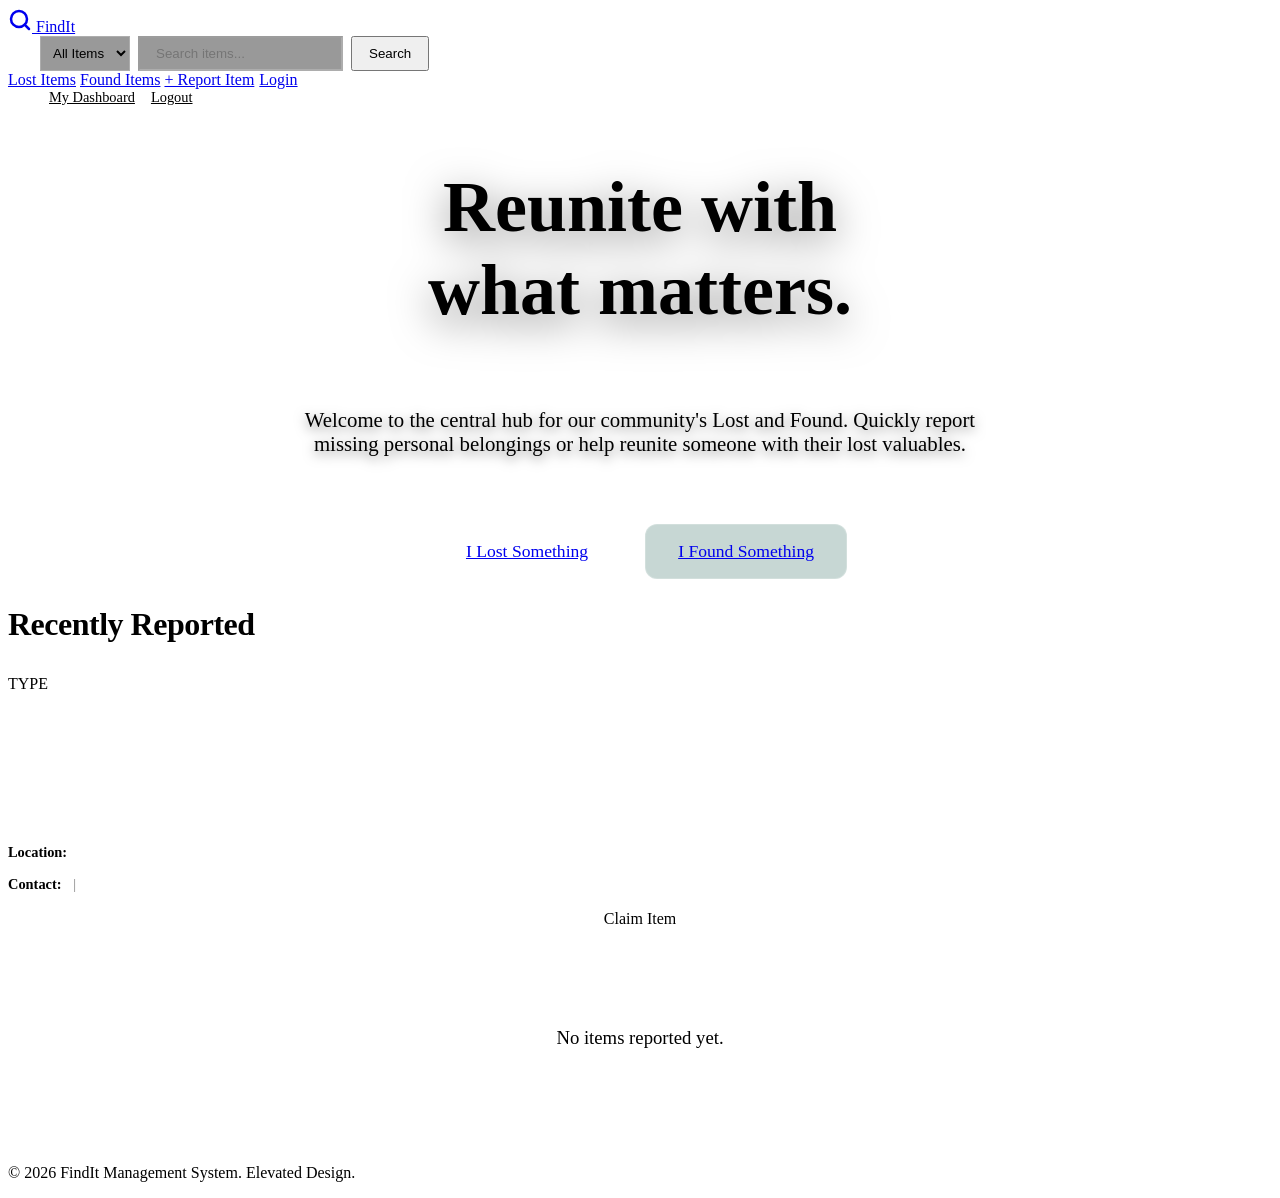
<file: src/main/resources/templates/index.html>
<!DOCTYPE html>
<html xmlns:th="http://www.thymeleaf.org">
<head>
    <meta charset="UTF-8">
    <meta name="viewport" content="width=device-width, initial-scale=1.0">
    <title>FindIt - Lost & Found</title>
    <link href="https://fonts.googleapis.com/css2?family=Inter:wght@400;500;600;700;800&display=swap" rel="stylesheet">
    <link rel="stylesheet" th:href="@{/css/style.css(v=6)}">
</head>
<body>

    <nav class="navbar animate-drop-down">
        <a href="/" class="logo">
            <svg width="24" height="24" viewBox="0 0 24 24" fill="none" stroke="currentColor" stroke-width="2.5" stroke-linecap="round" stroke-linejoin="round"><circle cx="11" cy="11" r="8"></circle><line x1="21" y1="21" x2="16.65" y2="16.65"></line></svg>
            FindIt
        </a>
        
        <form action="/" method="GET" style="display: flex; gap: 0.5rem; flex: 1; max-width: 500px; margin: 0 2rem;">
            <select name="filter" class="form-control" style="width: auto; padding: 0.5rem; background: rgba(0,0,0,0.4); border-color: rgba(255,255,255,0.2); backdrop-filter: blur(10px);">
                <option value="ALL" th:selected="${currentFilter == 'ALL'}" style="color: black;">All Items</option>
                <option value="LOST" th:selected="${currentFilter == 'LOST'}" style="color: black;">Lost</option>
                <option value="FOUND" th:selected="${currentFilter == 'FOUND'}" style="color: black;">Found</option>
            </select>
            <input type="text" name="q" th:value="${searchQuery}" placeholder="Search items..." class="form-control" style="padding: 0.5rem 1rem; border-color: rgba(255,255,255,0.2); background: rgba(0,0,0,0.4); backdrop-filter: blur(10px);">
            <button type="submit" class="btn-primary" style="padding: 0.5rem 1rem;">Search</button>
        </form>

        <div class="nav-links">
            <a href="/lost">Lost Items</a>
            <a href="/found">Found Items</a>
            <a href="/report" class="btn-primary">+ Report Item</a>
            <!-- Auth Section -->
            <a th:if="${currentUser == null}" href="/login" class="btn-secondary" style="border: 1px solid rgba(255,255,255,0.2);">Login</a>
            <div th:if="${currentUser != null}" style="display: flex; align-items: center; gap: 1rem; margin-left: 0.5rem; padding-left: 1rem; border-left: 1px solid rgba(255,255,255,0.2);">
                <span style="color: var(--text-main); font-weight: 600;" th:text="${currentUser}"></span>
                <a href="/my-items" style="color: var(--text-muted); font-size: 0.9rem; text-decoration: underline;">My Dashboard</a>
                <a href="/logout" style="color: var(--text-muted); font-size: 0.9rem;">Logout</a>
            </div>
        </div>
    </nav>

    <div class="container animate-fade-in">
        <div th:if="${successMessage}" class="alert" th:text="${successMessage}">
        </div>

        <section class="hero">
            <div class="hero-text" style="max-width: 800px; text-align: center; margin: 0 auto; display: flex; flex-direction: column; align-items: center; z-index: 10;">
                <h1 style="font-size: 4.5rem; font-weight: 800; filter: drop-shadow(0 10px 20px rgba(0,0,0,0.5));">Reunite with <span style="display: block;">what matters.</span></h1>
                <p style="font-size: 1.3rem; max-width: 700px; margin-top: 1rem; filter: drop-shadow(0 4px 6px rgba(0,0,0,0.5));">Welcome to the central hub for our community's Lost and Found. Quickly report missing personal belongings or help reunite someone with their lost valuables.</p>
                <div style="display: flex; justify-content: center; gap: 1.5rem; margin-top: 3rem; transform: translateZ(30px);">
                    <a href="/report?type=LOST" class="btn-primary" style="padding: 1rem 2rem; font-size: 1.1rem; border: 1px solid rgba(255,255,255,0.2); border-radius: 12px; backdrop-filter: blur(10px);">I Lost Something</a>
                    <a href="/report?type=FOUND" class="btn-secondary" style="padding: 1rem 2rem; font-size: 1.1rem; background: rgba(116, 156, 149, 0.4); backdrop-filter: blur(10px); border: 1px solid rgba(255,255,255,0.2); border-radius: 12px;">I Found Something</a>
                </div>
            </div>
        </section>

        <h2 style="margin-bottom: 2rem; font-size: 2rem; color: var(--text-main); font-weight: 600; letter-spacing: -0.5px;">Recently Reported</h2>
        
        <div class="grid">
            <div th:each="item : ${recentItems}" class="card-3d-wrapper">
                <div class="card-3d" style="display:flex; flex-direction:column; height: 100%;">
                    <div class="card-content-3d" style="display:flex; flex-direction:column; height: 100%;">
                        <div style="display: flex; justify-content: space-between; align-items: start; margin-bottom: 1.5rem;">
                            <div>
                                <span th:class="${item.type.name() == 'LOST' ? 'badge badge-lost' : 'badge badge-found'}" 
                                      th:text="${item.type}">TYPE</span>
                                <span th:if="${item.itemStatus != 'OPEN'}" class="badge" style="background: var(--bg-hover); margin-left: 0.5rem;" th:text="${item.itemStatus}"></span>
                            </div>
                            <small style="color: var(--text-muted); font-weight: 500;" th:text="${item.dateLostOrFound}"></small>
                        </div>
                        <h3 th:text="${item.title}" style="margin-bottom: 1rem; font-size: 1.5rem; letter-spacing: -0.5px;"></h3>
                        <p style="color: var(--text-muted); margin-bottom: 2rem; flex: 1; line-height: 1.6;" th:text="${item.description}"></p>
                        
                        <div style="margin-top:auto; padding-top: 1.5rem; border-top: 1px solid rgba(255,255,255,0.05);">
                            <p style="font-size: 0.9rem; margin-bottom: 0.5rem; color: var(--text-muted);">
                                <strong style="color: var(--text-main);">Location:</strong> <span th:text="${item.location}"></span>
                            </p>
                            <p style="font-size: 0.9rem; color: var(--text-muted);">
                                <strong style="color: var(--text-main);">Contact:</strong> <span th:text="${item.contactName}"></span> 
                                <span style="opacity:0.5; margin: 0 0.5rem;">|</span> 
                                <a th:href="'mailto:' + ${item.contactEmail}" style="color: var(--primary); text-decoration: none;" th:text="${item.contactEmail}"></a>
                            </p>
                            <div th:if="${item.type.name() == 'FOUND' and item.itemStatus == 'OPEN'}" style="margin-top: 1rem;">
                                <a th:href="@{'/claim/' + ${item.id}}" class="btn-secondary" style="display: block; text-align: center; border: 1px solid rgba(255,255,255,0.2);">Claim Item</a>
                            </div>
                        </div>
                    </div>
                </div>
            </div>
            
            <div th:if="${#lists.isEmpty(recentItems)}" class="card-3d-wrapper" style="grid-column: 1 / -1;">
                <div class="card-3d" style="text-align:center; padding: 5rem;">
                    <div class="card-content-3d">
                        <h3 style="color: var(--text-muted); font-weight: 400;">No items reported yet.</h3>
                    </div>
                </div>
            </div>
        </div>
    </div>

    <footer>
        <p>&copy; 2026 FindIt Management System. Elevated Design.</p>
    </footer>

    <!-- 3D Card Script -->
    <script>
        document.querySelectorAll('.card-3d').forEach(card => {
            const wrapper = card.parentElement;
            
            wrapper.addEventListener('mousemove', e => {
                const rect = wrapper.getBoundingClientRect();
                const x = e.clientX - rect.left;
                const y = e.clientY - rect.top;
                
                const centerX = rect.width / 2;
                const centerY = rect.height / 2;
                
                // Calculate rotation (max 15 degrees)
                const rotateX = ((y - centerY) / centerY) * -10;
                const rotateY = ((x - centerX) / centerX) * 10;
                
                card.classList.remove('resetting');
                card.style.transform = `rotateX(${rotateX}deg) rotateY(${rotateY}deg)`;
            });
            
            wrapper.addEventListener('mouseleave', () => {
                card.classList.add('resetting');
                card.style.transform = `rotateX(0deg) rotateY(0deg)`;
            });
        });
    </script>
</body>
</html>
</file>
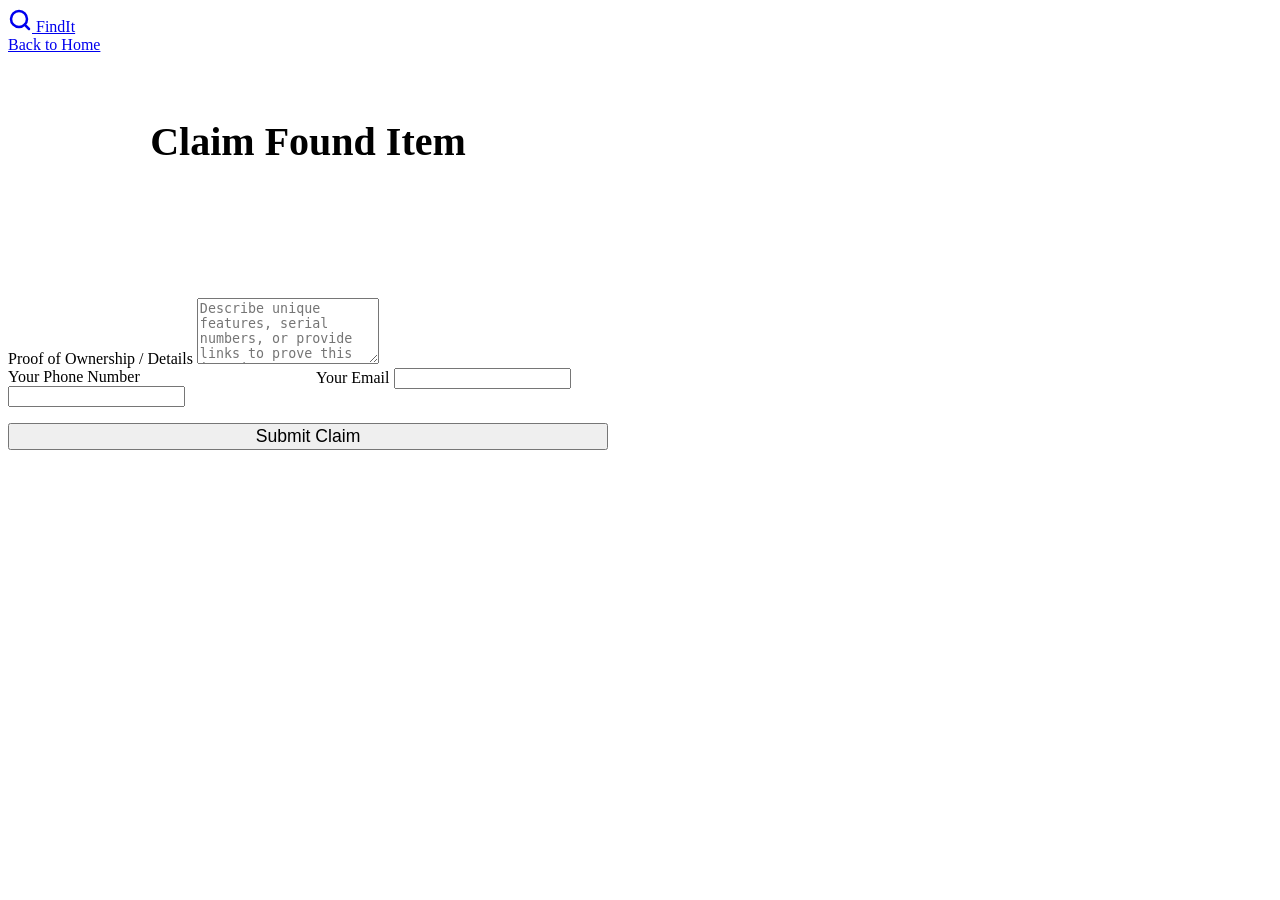
<file: src/main/resources/templates/claim-form.html>
<!DOCTYPE html>
<html xmlns:th="http://www.thymeleaf.org">
<head>
    <meta charset="UTF-8">
    <meta name="viewport" content="width=device-width, initial-scale=1.0">
    <title>Claim Item - FindIt</title>
    <link href="https://fonts.googleapis.com/css2?family=Inter:wght@400;500;600;700;800&display=swap" rel="stylesheet">
    <link rel="stylesheet" th:href="@{/css/style.css(v=6)}">
</head>
<body>
    <nav class="navbar animate-drop-down">
        <a href="/" class="logo">
            <svg width="24" height="24" viewBox="0 0 24 24" fill="none" stroke="currentColor" stroke-width="2.5" stroke-linecap="round" stroke-linejoin="round"><circle cx="11" cy="11" r="8"></circle><line x1="21" y1="21" x2="16.65" y2="16.65"></line></svg>
            FindIt
        </a>
        <div class="nav-links" style="margin-left: auto;">
            <a href="/">Back to Home</a>
        </div>
    </nav>

    <div class="container animate-fade-in" style="max-width: 600px; margin-top: 4rem;">
        <h2 style="font-size: 2.5rem; font-weight: 800; text-align: center; margin-bottom: 2rem;">Claim Found Item</h2>
        
        <div th:if="${errorMessage}" class="alert" style="background: rgba(220, 53, 69, 0.2); border-color: rgba(220, 53, 69, 0.5);" th:text="${errorMessage}">
        </div>

        <div class="card-3d-wrapper" style="perspective: none; margin-bottom: 2rem;">
            <div class="card-content-3d" style="background: rgba(255,255,255,0.05); padding: 1.5rem; text-align: center; border-radius: 12px; border: 1px solid rgba(255,255,255,0.1);">
                <h3 th:text="${item.title}" style="margin-bottom: 0.5rem; font-size: 1.2rem;"></h3>
                <p style="color: var(--text-muted); font-size: 0.9rem;" th:text="${item.description}"></p>
            </div>
        </div>

        <form th:action="@{'/claim/' + ${item.id}}" method="POST" class="animate-fade-in" style="animation-delay: 0.1s;">
            <div class="form-group">
                <label class="form-label">Proof of Ownership / Details</label>
                <textarea name="proofDetails" class="form-control" rows="4" placeholder="Describe unique features, serial numbers, or provide links to prove this item is yours..." required></textarea>
            </div>
            
            <div style="display: grid; grid-template-columns: 1fr 1fr; gap: 1rem;">
                <div class="form-group">
                    <label class="form-label">Your Phone Number</label>
                    <input type="text" name="contactPhone" class="form-control" required>
                </div>
                <div class="form-group">
                    <label class="form-label">Your Email</label>
                    <input type="email" name="contactEmail" class="form-control" required>
                </div>
            </div>

            <button type="submit" class="btn-primary" style="width: 100%; margin-top: 1rem; font-size: 1.1rem;">Submit Claim</button>
        </form>
    </div>
</body>
</html>
</file>
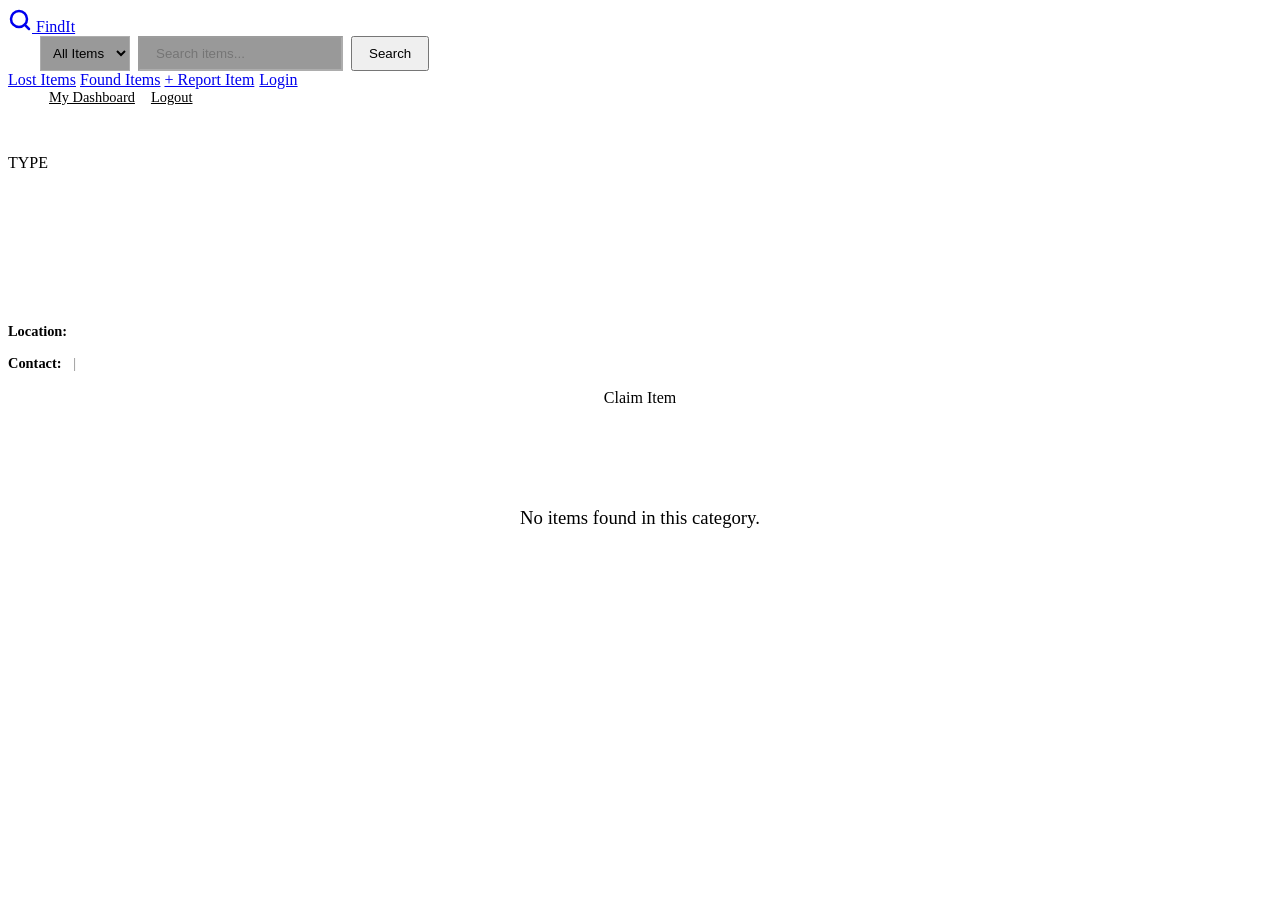
<file: src/main/resources/templates/list.html>
<!DOCTYPE html>
<html xmlns:th="http://www.thymeleaf.org">
<head>
    <meta charset="UTF-8">
    <meta name="viewport" content="width=device-width, initial-scale=1.0">
    <title th:text="${viewType} + ' - FindIt'">List</title>
    <link href="https://fonts.googleapis.com/css2?family=Inter:wght@400;500;600;700;800&display=swap" rel="stylesheet">
    <link rel="stylesheet" th:href="@{/css/style.css(v=4)}">
</head>
<body>

    <nav class="navbar animate-drop-down">
        <a href="/" class="logo">
            <svg width="24" height="24" viewBox="0 0 24 24" fill="none" stroke="currentColor" stroke-width="2.5" stroke-linecap="round" stroke-linejoin="round"><circle cx="11" cy="11" r="8"></circle><line x1="21" y1="21" x2="16.65" y2="16.65"></line></svg>
            FindIt
        </a>
        
        <form action="/" method="GET" style="display: flex; gap: 0.5rem; flex: 1; max-width: 500px; margin: 0 2rem;">
            <select name="filter" class="form-control" style="width: auto; padding: 0.5rem; background: rgba(0,0,0,0.4); border-color: rgba(255,255,255,0.2); backdrop-filter: blur(10px);">
                <option value="ALL" th:selected="${currentFilter == 'ALL'}" style="color: black;">All Items</option>
                <option value="LOST" th:selected="${currentFilter == 'LOST'}" style="color: black;">Lost</option>
                <option value="FOUND" th:selected="${currentFilter == 'FOUND'}" style="color: black;">Found</option>
            </select>
            <input type="text" name="q" th:value="${searchQuery}" placeholder="Search items..." class="form-control" style="padding: 0.5rem 1rem; border-color: rgba(255,255,255,0.2); background: rgba(0,0,0,0.4); backdrop-filter: blur(10px);">
            <button type="submit" class="btn-primary" style="padding: 0.5rem 1rem;">Search</button>
        </form>

        <div class="nav-links">
            <a href="/lost" th:style="${viewType == 'Lost Items' ? 'color: var(--text-main); font-weight: 700;' : ''}">Lost Items</a>
            <a href="/found" th:style="${viewType == 'Found Items' ? 'color: var(--text-main); font-weight: 700;' : ''}">Found Items</a>
            <a href="/report" class="btn-primary">+ Report Item</a>
            <!-- Auth Section -->
            <a th:if="${currentUser == null}" href="/login" class="btn-secondary" style="border: 1px solid rgba(255,255,255,0.2);">Login</a>
            <div th:if="${currentUser != null}" style="display: flex; align-items: center; gap: 1rem; margin-left: 0.5rem; padding-left: 1rem; border-left: 1px solid rgba(255,255,255,0.2);">
                <span style="color: var(--text-main); font-weight: 600;" th:text="${currentUser}"></span>
                <a href="/my-items" style="color: var(--text-muted); font-size: 0.9rem; text-decoration: underline;">My Dashboard</a>
                <a href="/logout" style="color: var(--text-muted); font-size: 0.9rem;">Logout</a>
            </div>
        </div>
    </nav>

    <div class="container animate-fade-in">
        <h1 style="margin-bottom: 3rem; font-size: 3.5rem; font-weight: 800; letter-spacing: -1px; text-align: center; text-shadow: 0 5px 20px rgba(0,0,0,0.8);" th:text="${viewType}"></h1>
        
        <div class="grid">
            <div th:each="item : ${items}" class="card-3d-wrapper">
                <div class="card-3d" style="display:flex; flex-direction:column; height: 100%;">
                    <div class="card-content-3d" style="display:flex; flex-direction:column; height: 100%;">
                        <div style="display: flex; justify-content: space-between; align-items: start; margin-bottom: 1.5rem;">
                            <div>
                                <span th:class="${item.type.name() == 'LOST' ? 'badge badge-lost' : 'badge badge-found'}" 
                                      th:text="${item.type}">TYPE</span>
                                <span th:if="${item.itemStatus != 'OPEN'}" class="badge" style="background: var(--bg-hover); margin-left: 0.5rem;" th:text="${item.itemStatus}"></span>
                            </div>
                            <small style="color: var(--text-muted); font-weight: 500;" th:text="${item.dateLostOrFound}"></small>
                        </div>
                        <h3 th:text="${item.title}" style="margin-bottom: 1rem; font-size: 1.5rem; letter-spacing: -0.5px;"></h3>
                        <p style="color: var(--text-muted); margin-bottom: 2rem; flex: 1; line-height: 1.6;" th:text="${item.description}"></p>
                        
                        <div style="margin-top:auto; padding-top: 1.5rem; border-top: 1px solid rgba(255,255,255,0.05);">
                            <p style="font-size: 0.9rem; margin-bottom: 0.5rem; color: var(--text-muted);">
                                <strong style="color: var(--text-main);">Location:</strong> <span th:text="${item.location}"></span>
                            </p>
                            <p style="font-size: 0.9rem; color: var(--text-muted);">
                                <strong style="color: var(--text-main);">Contact:</strong> <span th:text="${item.contactName}"></span> 
                                <span style="opacity:0.5; margin: 0 0.5rem;">|</span> 
                                <a th:href="'mailto:' + ${item.contactEmail}" style="color: var(--primary); text-decoration: none;" th:text="${item.contactEmail}"></a>
                            </p>
                            <div th:if="${item.type.name() == 'FOUND' and item.itemStatus == 'OPEN'}" style="margin-top: 1rem;">
                                <a th:href="@{'/claim/' + ${item.id}}" class="btn-secondary" style="display: block; text-align: center; border: 1px solid rgba(255,255,255,0.2);">Claim Item</a>
                            </div>
                        </div>
                    </div>
                </div>
            </div>
            
            <div th:if="${#lists.isEmpty(items)}" class="card-3d-wrapper" style="grid-column: 1 / -1;">
                <div class="card-3d" style="text-align:center; padding: 5rem;">
                    <div class="card-content-3d">
                        <h3 style="color: var(--text-muted); font-weight: 400;">No items found in this category.</h3>
                    </div>
                </div>
            </div>
        </div>
    </div>

    <!-- 3D Card Script -->
    <script>
        document.querySelectorAll('.card-3d').forEach(card => {
            const wrapper = card.parentElement;
            
            wrapper.addEventListener('mousemove', e => {
                const rect = wrapper.getBoundingClientRect();
                const x = e.clientX - rect.left;
                const y = e.clientY - rect.top;
                
                const centerX = rect.width / 2;
                const centerY = rect.height / 2;
                
                const rotateX = ((y - centerY) / centerY) * -10;
                const rotateY = ((x - centerX) / centerX) * 10;
                
                card.classList.remove('resetting');
                card.style.transform = `rotateX(${rotateX}deg) rotateY(${rotateY}deg)`;
            });
            
            wrapper.addEventListener('mouseleave', () => {
                card.classList.add('resetting');
                card.style.transform = `rotateX(0deg) rotateY(0deg)`;
            });
        });
    </script>
</body>
</html>
</file>
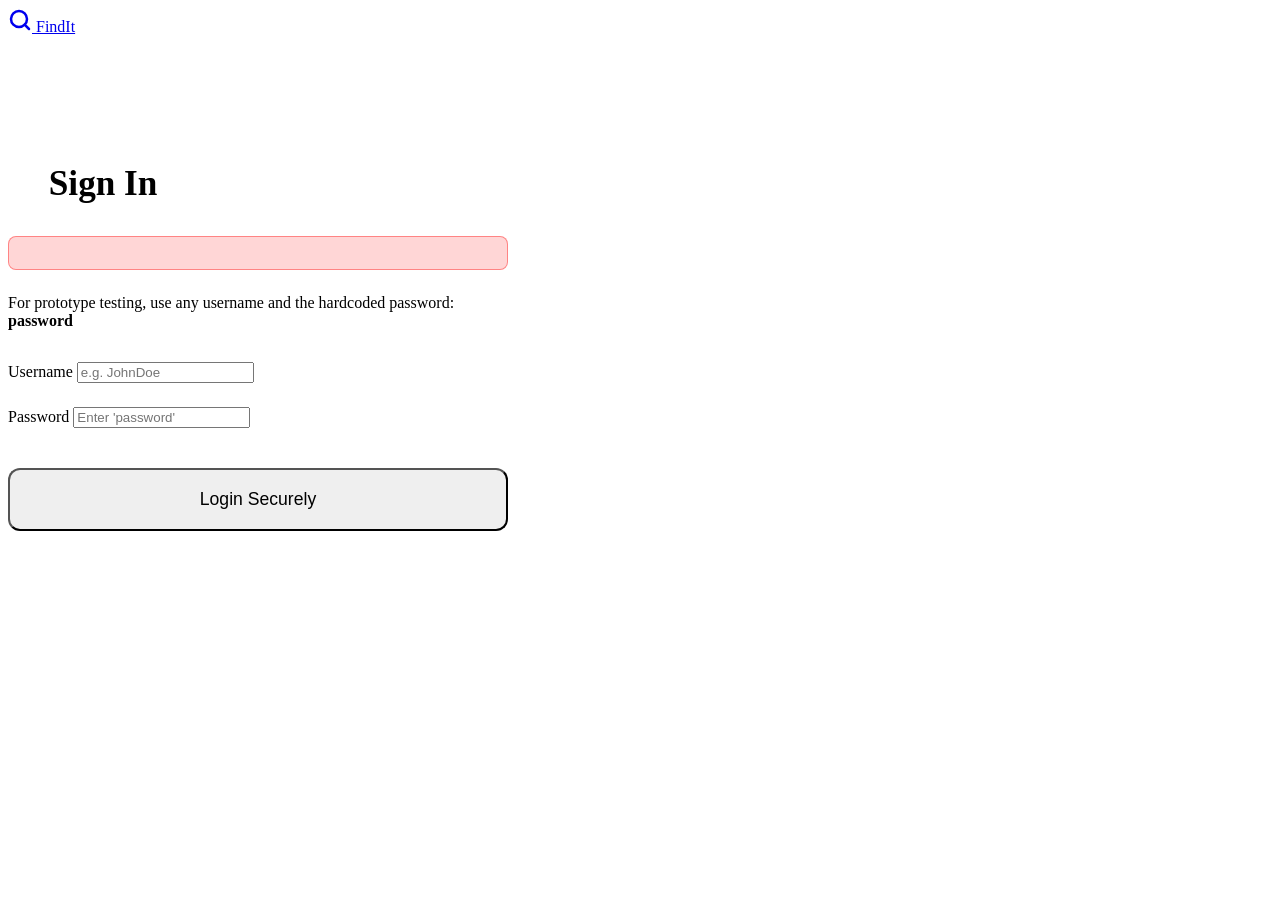
<file: src/main/resources/templates/login.html>
<!DOCTYPE html>
<html lang="en" xmlns:th="http://www.thymeleaf.org">
<head>
    <meta charset="UTF-8">
    <meta name="viewport" content="width=device-width, initial-scale=1.0">
    <title>Login - FindIt</title>
    <link href="https://fonts.googleapis.com/css2?family=Inter:wght@400;500;600;700;800&display=swap" rel="stylesheet">
    <link rel="stylesheet" th:href="@{/css/style.css(v=4)}">
</head>
<body>

    <nav class="navbar animate-drop-down">
        <a href="/" class="logo">
            <svg width="24" height="24" viewBox="0 0 24 24" fill="none" stroke="currentColor" stroke-width="2.5" stroke-linecap="round" stroke-linejoin="round"><circle cx="11" cy="11" r="8"></circle><line x1="21" y1="21" x2="16.65" y2="16.65"></line></svg>
            FindIt
        </a>
    </nav>

    <div class="container" style="max-width: 500px; margin-top: 8rem;">
        <div class="card-3d animate-fade-in" style="transform: translateZ(20px);">
            <h2 style="font-size: 2.2rem; font-weight: 700; margin-bottom: 2rem; color: var(--text-main); display: flex; align-items: center; gap: 0.8rem;">
                <svg width="28" height="28" viewBox="0 0 24 24" fill="none" stroke="var(--primary)" stroke-width="2" stroke-linecap="round" stroke-linejoin="round"><path d="M15 3h4a2 2 0 0 1 2 2v14a2 2 0 0 1-2 2h-4"></path><polyline points="10 17 15 12 10 7"></polyline><line x1="15" y1="12" x2="3" y2="12"></line></svg>
                Sign In
            </h2>

            <div th:if="${errorMessage}" class="alert alert-danger" th:text="${errorMessage}" style="background: rgba(255, 50, 50, 0.2); border: 1px solid rgba(255, 50, 50, 0.5); padding: 1rem; border-radius: 8px; margin-bottom: 1.5rem; color: #ff8b8b;"></div>

            <p style="color: var(--text-muted); margin-bottom: 2rem;">For prototype testing, use any username and the hardcoded password: <strong>password</strong></p>

            <form action="/login" method="POST">
                <div class="form-group">
                    <label class="form-label">Username</label>
                    <input type="text" name="username" class="form-control" placeholder="e.g. JohnDoe" required>
                </div>
                
                <div class="form-group" style="margin-top: 1.5rem;">
                    <label class="form-label">Password</label>
                    <input type="password" name="password" class="form-control" placeholder="Enter 'password'" required autocomplete="off">
                </div>

                <div style="margin-top: 2.5rem;">
                    <button type="submit" class="btn-primary" style="width: 100%; justify-content: center; padding: 1.2rem; font-size: 1.1rem; border-radius: 12px;">Login Securely</button>
                </div>
            </form>
        </div>
    </div>
    
    <!-- Include inline script to reuse the mousemove 3D background logic naturally -->
    <script>
        document.addEventListener('mousemove', (e) => {
            const xAxis = (window.innerWidth / 2 - e.pageX) / 45;
            const yAxis = (window.innerHeight / 2 - e.pageY) / 45;
            const card = document.querySelector('.card-3d');
            if(card) card.style.transform = `rotateY(${xAxis}deg) rotateX(${yAxis}deg) translateZ(10px)`;
        });
    </script>
</body>
</html>
</file>
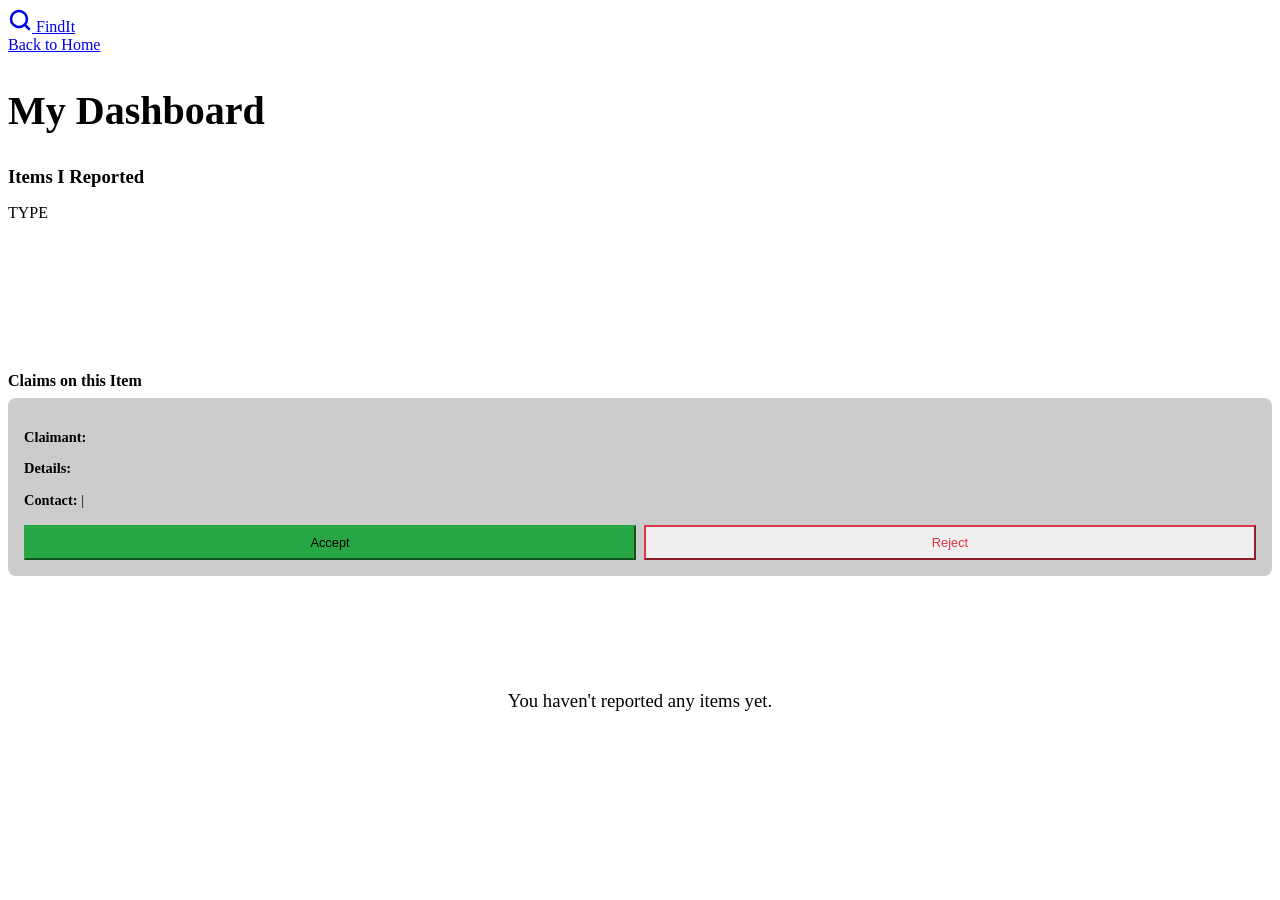
<file: src/main/resources/templates/my-items.html>
<!DOCTYPE html>
<html xmlns:th="http://www.thymeleaf.org">
<head>
    <meta charset="UTF-8">
    <meta name="viewport" content="width=device-width, initial-scale=1.0">
    <title>My Dashboard - FindIt</title>
    <link href="https://fonts.googleapis.com/css2?family=Inter:wght@400;500;600;700;800&display=swap" rel="stylesheet">
    <link rel="stylesheet" th:href="@{/css/style.css(v=6)}">
</head>
<body>
    <nav class="navbar animate-drop-down">
        <a href="/" class="logo">
            <svg width="24" height="24" viewBox="0 0 24 24" fill="none" stroke="currentColor" stroke-width="2.5" stroke-linecap="round" stroke-linejoin="round"><circle cx="11" cy="11" r="8"></circle><line x1="21" y1="21" x2="16.65" y2="16.65"></line></svg>
            FindIt
        </a>
        <div class="nav-links" style="margin-left: auto;">
            <a href="/">Back to Home</a>
        </div>
    </nav>

    <div class="container animate-fade-in" style="margin-top: 2rem;">
        <h2 style="font-size: 2.5rem; font-weight: 800; margin-bottom: 2rem;">My Dashboard</h2>
        
        <div th:if="${successMessage}" class="alert" th:text="${successMessage}"></div>

        <h3 style="margin-bottom: 1rem; color: var(--text-main);">Items I Reported</h3>
        <div class="grid">
            <div th:each="itemEntry : ${itemsWithClaims}" class="card-3d-wrapper">
                <div class="card-3d" style="display:flex; flex-direction:column; height: 100%;">
                    <div class="card-content-3d" style="display:flex; flex-direction:column; height: 100%;">
                        <div style="display: flex; justify-content: space-between; align-items: start; margin-bottom: 1.5rem;">
                            <div>
                                <span th:class="${itemEntry.item.type.name() == 'LOST' ? 'badge badge-lost' : 'badge badge-found'}" 
                                      th:text="${itemEntry.item.type}">TYPE</span>
                                <span th:if="${itemEntry.item.itemStatus != 'OPEN'}" class="badge" style="background: var(--bg-hover); margin-left: 0.5rem;" th:text="${itemEntry.item.itemStatus}"></span>
                            </div>
                            <small style="color: var(--text-muted); font-weight: 500;" th:text="${itemEntry.item.dateLostOrFound}"></small>
                        </div>
                        <h3 th:text="${itemEntry.item.title}" style="margin-bottom: 1rem; font-size: 1.5rem; letter-spacing: -0.5px;"></h3>
                        <p style="color: var(--text-muted); margin-bottom: 1rem; flex: 1; line-height: 1.6;" th:text="${itemEntry.item.description}"></p>

                        <div th:if="${!itemEntry.claims.isEmpty()}" style="margin-top: 1rem; padding-top: 1rem; border-top: 1px solid rgba(255,255,255,0.05);">
                            <h4 style="margin-bottom: 0.5rem; color: var(--primary);">Claims on this Item</h4>
                            <div th:each="claim : ${itemEntry.claims}" style="margin-bottom: 1rem; background: rgba(0,0,0,0.2); padding: 1rem; border-radius: 8px;">
                                <p style="font-size: 0.9rem; margin-bottom: 0.5rem;"><strong style="color: var(--text-main);">Claimant:</strong> <span th:text="${claim.claimantUsername}"></span></p>
                                <p style="font-size: 0.9rem; margin-bottom: 0.5rem;"><strong style="color: var(--text-main);">Details:</strong> <span th:text="${claim.proofDetails}"></span></p>
                                <p style="font-size: 0.9rem; margin-bottom: 1rem;"><strong style="color: var(--text-main);">Contact:</strong> <span th:text="${claim.contactEmail}"></span> | <span th:text="${claim.contactPhone}"></span></p>
                                
                                <div th:if="${claim.status.name() == 'PENDING'}" style="display: flex; gap: 0.5rem;">
                                    <form th:action="@{'/claim/' + ${claim.id} + '/approve'}" method="POST" style="flex: 1;">
                                        <button type="submit" class="btn-primary" style="width: 100%; padding: 0.5rem; font-size: 0.8rem; background: #28a745; border-color: #28a745;">Accept</button>
                                    </form>
                                    <form th:action="@{'/claim/' + ${claim.id} + '/reject'}" method="POST" style="flex: 1;">
                                        <button type="submit" class="btn-secondary" style="width: 100%; padding: 0.5rem; font-size: 0.8rem; color: #dc3545; border-color: #dc3545;">Reject</button>
                                    </form>
                                </div>
                                <div th:if="${claim.status.name() != 'PENDING'}">
                                    <span class="badge" th:text="${claim.status}"></span>
                                </div>
                            </div>
                        </div>

                    </div>
                </div>
            </div>
            
            <div th:if="${#lists.isEmpty(itemsWithClaims)}" class="card-3d-wrapper" style="grid-column: 1 / -1;">
                <div class="card-3d" style="text-align:center; padding: 5rem;">
                    <div class="card-content-3d">
                        <h3 style="color: var(--text-muted); font-weight: 400;">You haven't reported any items yet.</h3>
                    </div>
                </div>
            </div>
        </div>

    </div>
</body>
</html>
</file>
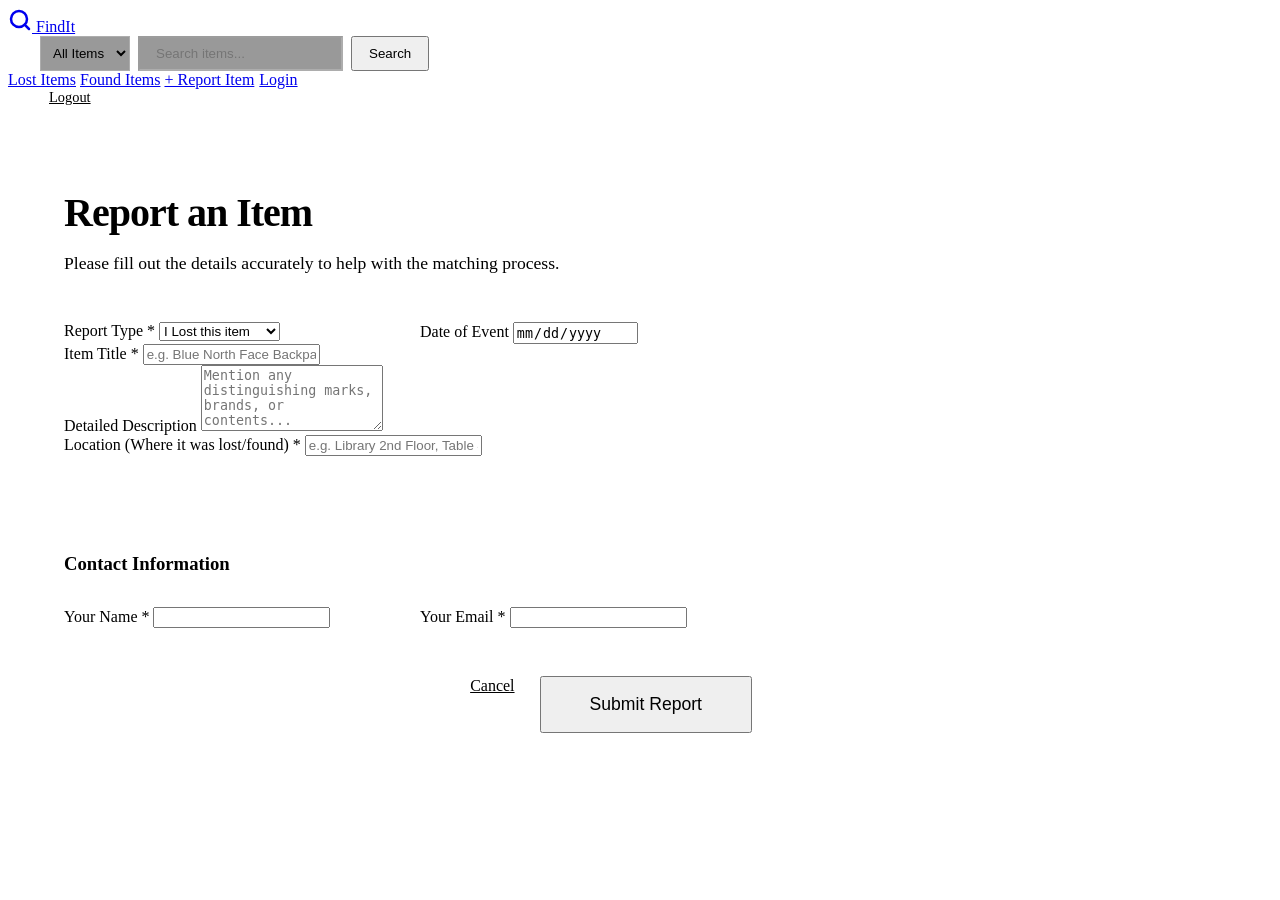
<file: src/main/resources/templates/report.html>
<!DOCTYPE html>
<html xmlns:th="http://www.thymeleaf.org">
<head>
    <meta charset="UTF-8">
    <meta name="viewport" content="width=device-width, initial-scale=1.0">
    <title>Report Item - FindIt</title>
    <link href="https://fonts.googleapis.com/css2?family=Inter:wght@400;500;600;700;800&display=swap" rel="stylesheet">
    <link rel="stylesheet" th:href="@{/css/style.css(v=7)}">
</head>
<body>

    <nav class="navbar animate-drop-down">
        <a href="/" class="logo">
            <svg width="24" height="24" viewBox="0 0 24 24" fill="none" stroke="currentColor" stroke-width="2.5" stroke-linecap="round" stroke-linejoin="round"><circle cx="11" cy="11" r="8"></circle><line x1="21" y1="21" x2="16.65" y2="16.65"></line></svg>
            FindIt
        </a>
        
        <form action="/" method="GET" style="display: flex; gap: 0.5rem; flex: 1; max-width: 500px; margin: 0 2rem;">
            <select name="filter" class="form-control" style="width: auto; padding: 0.5rem; background: rgba(0,0,0,0.4); border-color: rgba(255,255,255,0.2); backdrop-filter: blur(10px);">
                <option value="ALL" th:selected="${currentFilter == 'ALL'}" style="color: black;">All Items</option>
                <option value="LOST" th:selected="${currentFilter == 'LOST'}" style="color: black;">Lost</option>
                <option value="FOUND" th:selected="${currentFilter == 'FOUND'}" style="color: black;">Found</option>
            </select>
            <input type="text" name="q" th:value="${searchQuery}" placeholder="Search items..." class="form-control" style="padding: 0.5rem 1rem; border-color: rgba(255,255,255,0.2); background: rgba(0,0,0,0.4); backdrop-filter: blur(10px);">
            <button type="submit" class="btn-primary" style="padding: 0.5rem 1rem;">Search</button>
        </form>

        <div class="nav-links">
            <a href="/lost">Lost Items</a>
            <a href="/found">Found Items</a>
            <a href="/report" class="btn-primary">+ Report Item</a>
            <!-- Auth Section -->
            <a th:if="${currentUser == null}" href="/login" class="btn-secondary" style="border: 1px solid rgba(255,255,255,0.2);">Login</a>
            <div th:if="${currentUser != null}" style="display: flex; align-items: center; gap: 1rem; margin-left: 0.5rem; padding-left: 1rem; border-left: 1px solid rgba(255,255,255,0.2);">
                <span style="color: var(--text-main); font-weight: 600;" th:text="${currentUser}"></span>
                <a href="/logout" style="color: var(--text-muted); font-size: 0.9rem;">Logout</a>
            </div>
        </div>
    </nav>

    <div class="container animate-fade-in" style="max-width: 800px;">
        
        <div class="card-3d-wrapper">
            <div class="card-3d" style="padding: 3.5rem;">
                <div class="card-content-3d">
                    <h1 style="margin-bottom: 1rem; font-size: 2.5rem; letter-spacing: -1px;">Report an Item</h1>
                    <p style="color: var(--text-muted); margin-bottom: 3rem; font-size: 1.1rem;">Please fill out the details accurately to help with the matching process.</p>
                    
                    <form th:action="@{/report}" th:object="${item}" method="post">
                        
                        <div class="form-group" style="display: grid; grid-template-columns: 1fr 1fr; gap: 1.5rem;">
                            <div>
                                <label for="type">Report Type *</label>
                                <select id="type" th:field="*{type}" class="form-control" required style="cursor: pointer;">
                                    <option value="LOST">I Lost this item</option>
                                    <option value="FOUND">I Found this item</option>
                                </select>
                            </div>
                            <div>
                                <label for="dateLostOrFound">Date of Event</label>
                                <input type="date" id="dateLostOrFound" th:field="*{dateLostOrFound}" class="form-control" required>
                                <style>
                                    /* Quick fix for datepicker icon color on dark theme */
                                    input[type="date"]::-webkit-calendar-picker-indicator {
                                        filter: invert(1);
                                        opacity: 0.7;
                                    }
                                </style>
                            </div>
                        </div>

                        <div class="form-group">
                            <label for="title">Item Title *</label>
                            <input type="text" id="title" th:field="*{title}" class="form-control" placeholder="e.g. Blue North Face Backpack" required>
                        </div>

                        <div class="form-group">
                            <label for="description">Detailed Description</label>
                            <textarea id="description" th:field="*{description}" class="form-control" rows="4" placeholder="Mention any distinguishing marks, brands, or contents..."></textarea>
                        </div>

                        <div class="form-group">
                            <label for="location">Location (Where it was lost/found) *</label>
                            <input type="text" id="location" th:field="*{location}" class="form-control" placeholder="e.g. Library 2nd Floor, Table 4" required>
                        </div>

                        <hr style="border: 0; border-top: 1px solid rgba(255,255,255,0.05); margin: 3rem 0;">
                        <h3 style="margin-bottom: 2rem; color: var(--primary);">Contact Information</h3>

                        <div class="form-group" style="display: grid; grid-template-columns: 1fr 1fr; gap: 1.5rem;">
                            <div>
                                <label for="contactName">Your Name *</label>
                                <input type="text" id="contactName" th:field="*{contactName}" class="form-control" required>
                            </div>
                            <div>
                                <label for="contactEmail">Your Email *</label>
                                <input type="email" id="contactEmail" th:field="*{contactEmail}" class="form-control" required>
                            </div>
                        </div>

                        <div style="margin-top: 3rem; display: flex; justify-content: flex-end; gap: 1.5rem;">
                            <a href="/" class="btn-secondary" style="background:var(--bg-matte); color:var(--text-main)!important; border: 1px solid rgba(255,255,255,0.1);">Cancel</a>
                            <button type="submit" class="btn-primary" style="padding: 1rem 3rem; font-size: 1.1rem;">Submit Report</button>
                        </div>
                    </form>
                </div>
            </div>
        </div>

    </div>

    <script>
        // Removed 3D Tilt Script to resolve reported interaction issues
        
        // Robust Interaction Helper: Ensure fields focus when group is clicked
        document.querySelectorAll('.form-group').forEach(group => {
            group.addEventListener('click', (groupEvent) => {
                const input = group.querySelector('input, textarea, select');
                if (input) {
                    input.focus();
                }
            });
        });

        console.log('Interaction helper initialized. 3D tilt disabled for stability.');
    </script>
</body>
</html>
</file>
